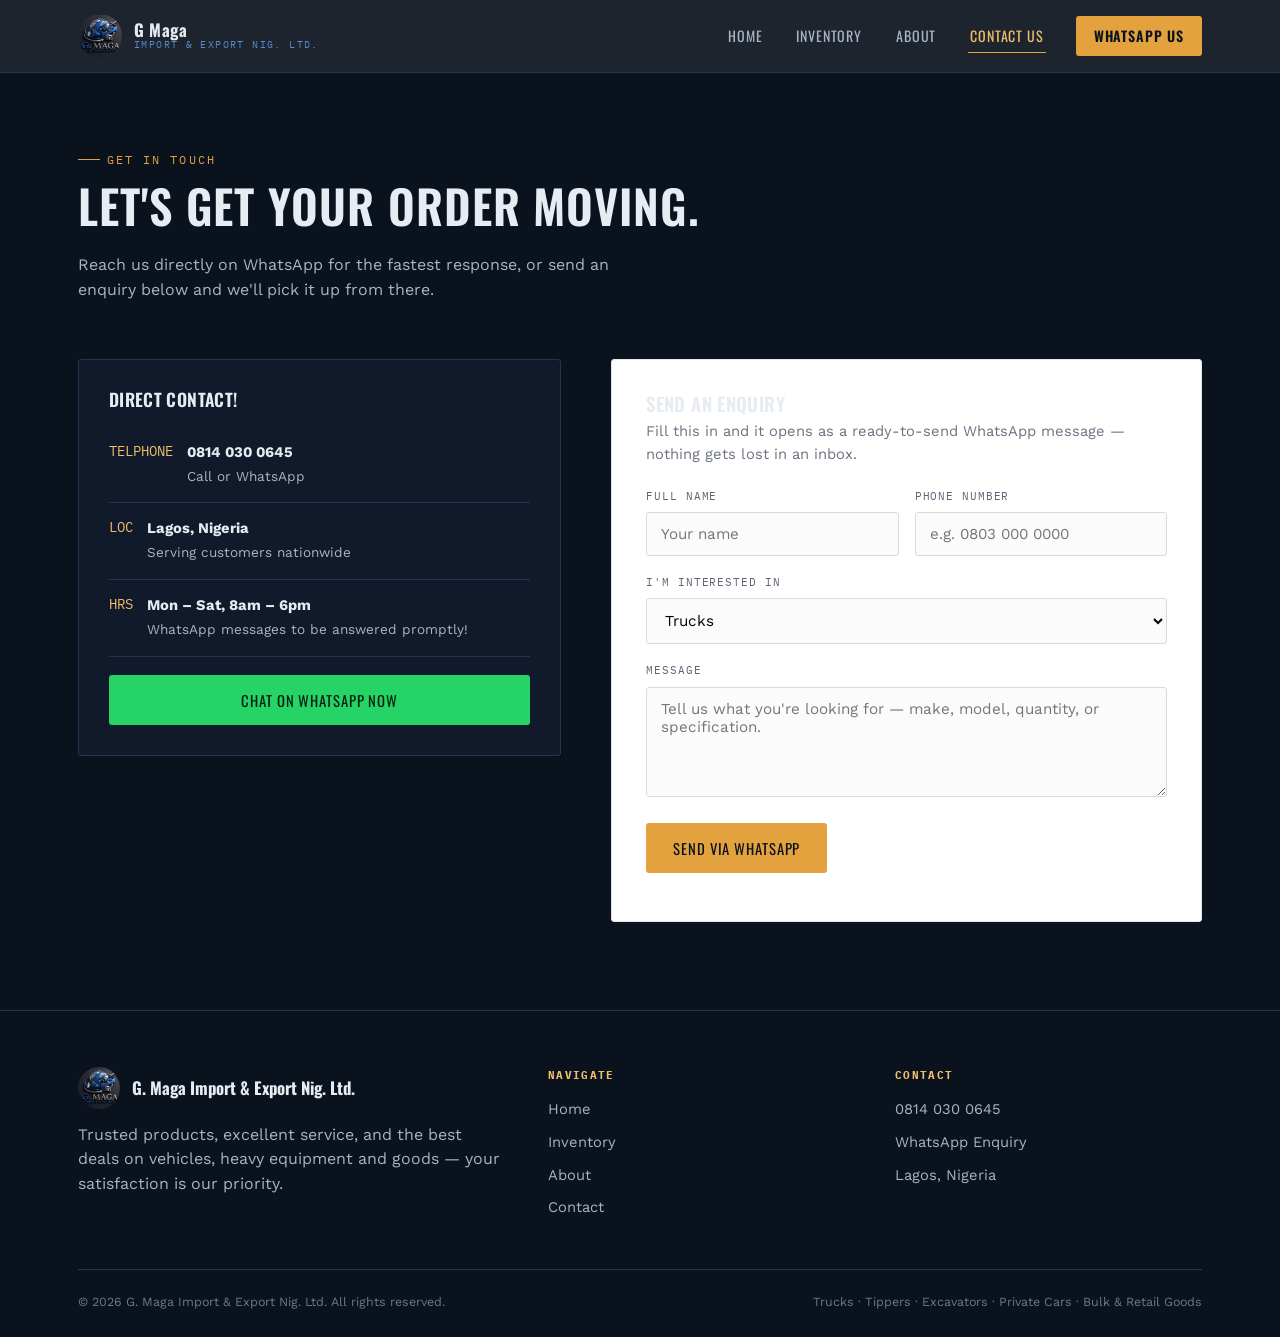
<file: contact.html>
<!DOCTYPE html>
<html lang="en">
<head>
<meta charset="UTF-8">
<meta name="viewport" content="width=device-width, initial-scale=1.0">
<title>Contact — G. Maga Import &amp; Export Nig. Ltd.</title>
<meta name="description" content="Contact G. Maga Import & Export Nig. Ltd. via WhatsApp, phone, or the enquiry form.">
<link rel="icon" href="assets/logo.jpeg">
<link rel="preconnect" href="https://fonts.googleapis.com">
<link href="https://fonts.googleapis.com/css2?family=Oswald:wght@400;500;600;700&family=Work+Sans:wght@400;500;600&family=IBM+Plex+Mono:wght@400;500&display=swap" rel="stylesheet">
<link rel="stylesheet" href="css/style.css">
</head>
<body>

<header class="site-header">
  <nav class="nav wrap">
    <a href="index.html" class="nav-brand">
      <img src="assets/logo.jpeg" alt="G. Maga Import & Export logo">
      <span class="brand-text"><strong>G Maga</strong><span>Import &amp; Export Nig. Ltd.</span></span>
    </a>
    <button class="nav-toggle" aria-label="Toggle menu" aria-expanded="false">&#9776;</button>
    <div class="nav-links">
      <a href="index.html">Home</a>
      <a href="inventory.html">Inventory</a>
      <a href="about.html">About</a>
      <a href="contact.html" class="current">Contact Us</a>
      <a href="#" data-wa-general class="nav-cta">WhatsApp Us</a>
    </div>
  </nav>
</header>

<section class="about-hero" style="background:var(--navy-deep); color:var(--silver-bright);">
  <div class="wrap">
    <span class="eyebrow">Get In Touch</span>
    <h1>Let's get your order moving.</h1>
    <p style="color:var(--silver); max-width:56ch;">Reach us directly on WhatsApp for the fastest response, or send an enquiry below and we'll pick it up from there.</p>
  </div>
</section>

<section class="section-alt" style="padding-top:0;">
  <div class="wrap">
    <div class="contact-grid">
      <div>
        <div class="contact-card">
          <h3 style="margin-bottom:18px;">Direct Contact!</h3>
          <div class="contact-line">
            <span class="ic">TELPHONE</span>
            <div><strong>0814 030 0645</strong><span>Call or WhatsApp</span></div>
          </div>
          <div class="contact-line">
            <span class="ic">LOC</span>
            <div><strong>Lagos, Nigeria</strong><span>Serving customers nationwide</span></div>
          </div>
          <div class="contact-line">
            <span class="ic">HRS</span>
            <div><strong>Mon – Sat, 8am – 6pm</strong><span>WhatsApp messages to be answered promptly!</span></div>
          </div>
          <a href="#" data-wa-general class="btn btn-whatsapp" style="width:100%; justify-content:center; margin-top:18px;">Chat on WhatsApp Now</a>
        </div>
      </div>

      <div class="form-panel">
        <h3 style="margin-bottom:6px;">Send an Enquiry</h3>
        <p style="color:#6b7280; font-size:.92rem; margin-bottom:22px;">Fill this in and it opens as a ready-to-send WhatsApp message — nothing gets lost in an inbox.</p>
        <form id="enquiry-form">
          <div class="form-row">
            <div class="field">
              <label for="name">Full Name</label>
              <input type="text" id="name" name="name" placeholder="Your name" required>
            </div>
            <div class="field">
              <label for="phone">Phone Number</label>
              <input type="tel" id="phone" name="phone" placeholder="e.g. 0803 000 0000" required>
            </div>
          </div>
          <div class="field">
            <label for="interest">I'm Interested In</label>
            <select id="interest" name="interest">
              <option value="Trucks">Trucks</option>
              <option value="Tippers">Tippers</option>
              <option value="Excavators">Excavators</option>
              <option value="Private Cars">Private Cars</option>
              <option value="Bulk / Retail Goods">Bulk / Retail Goods</option>
              <option value="Not sure yet">Not sure yet</option>
            </select>
          </div>
          <div class="field">
            <label for="message">Message</label>
            <textarea id="message" name="message" placeholder="Tell us what you're looking for — make, model, quantity, or specification." required></textarea>
          </div>
          <button type="submit" class="btn btn-amber">Send via WhatsApp</button>
          <p class="form-note" id="form-status"></p>
        </form>
      </div>
    </div>
  </div>
</section>

<footer>
  <div class="wrap">
    <div class="foot-grid">
      <div>
        <div class="foot-brand">
          <img src="assets/logo.jpeg" alt="G. Maga logo">
          <strong>G. Maga Import &amp; Export Nig. Ltd.</strong>
        </div>
        <p>Trusted products, excellent service, and the best deals on vehicles, heavy equipment and goods — your satisfaction is our priority.</p>
      </div>
      <div>
        <h5>Navigate</h5>
        <ul>
          <li><a href="index.html">Home</a></li>
          <li><a href="inventory.html">Inventory</a></li>
          <li><a href="about.html">About</a></li>
          <li><a href="contact.html">Contact</a></li>
        </ul>
      </div>
      <div>
        <h5>Contact</h5>
        <ul>
          <li>0814 030 0645</li>
          <li><a href="#" data-wa-general>WhatsApp Enquiry</a></li>
          <li>Lagos, Nigeria</li>
        </ul>
      </div>
    </div>
    <div class="foot-bottom">
      <span>&copy; <span data-year></span> G. Maga Import &amp; Export Nig. Ltd. All rights reserved.</span>
      <span>Trucks · Tippers · Excavators · Private Cars · Bulk &amp; Retail Goods</span>
    </div>
  </div>
</footer>

<script src="js/script.js"></script>
</body>
</html>
</file>
<file: css/style.css>
/* ==========================================================================
   G. MAGA IMPORT & EXPORT — Design tokens
   Palette: dock-at-night navy, brushed steel, brand blue, manifest amber
   ========================================================================== */

:root{
  --navy-deep:     #0A121D;
  --navy-panel:    #101A2B;
  --navy-panel-2:  #16223738;
  --navy-line:     #24344E;
  --steel-blue:    #2E5FA3;
  --steel-blue-br: #5789CE;
  --silver:        #A9B4C2;
  --silver-bright: #E7ECF2;
  --amber:         #E3A23D;
  --amber-br:      #F2BE6B;
  --off-white:     #F4F6F8;
  --ink:           #0A121D;

  --font-display: "Oswald", "Arial Narrow", sans-serif;
  --font-body:    "Work Sans", -apple-system, sans-serif;
  --font-mono:    "IBM Plex Mono", ui-monospace, monospace;

  --radius: 3px;
  --container: 1180px;
}

*,*::before,*::after{ box-sizing:border-box; }
html{ scroll-behavior:smooth; }
body{
  margin:0;
  background:var(--off-white);
  color:var(--ink);
  font-family:var(--font-body);
  line-height:1.55;
  -webkit-font-smoothing:antialiased;
}
img{ max-width:100%; display:block; }
a{ color:inherit; text-decoration:none; }
h1,h2,h3,h4{
  font-family:var(--font-display);
  text-transform:uppercase;
  letter-spacing:.02em;
  line-height:1.08;
  margin:0 0 .5em;
  font-weight:600;
}
p{ margin:0 0 1em; }
.wrap{ max-width:var(--container); margin:0 auto; padding:0 28px; }

@media (prefers-reduced-motion: reduce){
  *{ animation-duration:.001ms !important; transition-duration:.001ms !important; scroll-behavior:auto !important; }
}

/* ---------- Eyebrow / manifest-code labels ---------- */
.eyebrow{
  font-family:var(--font-mono);
  font-size:.72rem;
  letter-spacing:.18em;
  text-transform:uppercase;
  color:var(--amber);
  display:inline-flex;
  align-items:center;
  gap:.6em;
  margin-bottom:1em;
}
.eyebrow::before{
  content:"";
  width:22px; height:1px;
  background:var(--amber);
  display:inline-block;
}

/* ---------- Header / Nav ---------- */
.site-header{
  position:sticky; top:0; z-index:50;
  background:rgba(10,18,29,.92);
  backdrop-filter:blur(6px);
  border-bottom:1px solid var(--navy-line);
}
.nav{
  display:flex; align-items:center; justify-content:space-between;
  padding:14px 28px;
}
.nav-brand{ display:flex; align-items:center; gap:12px; }
.nav-brand img{ height:44px; width:44px; object-fit:cover; border-radius:50%; }
.nav-brand .brand-text{ display:flex; flex-direction:column; line-height:1.1; }
.nav-brand .brand-text strong{
  font-family:var(--font-display);
  color:var(--silver-bright);
  font-size:1.05rem;
  letter-spacing:.03em;
}
.nav-brand .brand-text span{
  font-family:var(--font-mono);
  font-size:.62rem;
  color:var(--steel-blue-br);
  letter-spacing:.14em;
  text-transform:uppercase;
}
.nav-links{ display:flex; align-items:center; gap:30px; }
.nav-links a{
  color:var(--silver);
  font-family:var(--font-display);
  font-size:.88rem;
  letter-spacing:.06em;
  text-transform:uppercase;
  transition:color .15s;
  padding:6px 2px;
  border-bottom:1px solid transparent;
}
.nav-links a:hover, .nav-links a:focus-visible{ color:var(--silver-bright); border-color:var(--steel-blue-br); }
.nav-links a.current{ color:var(--amber-br); border-color:var(--amber); }
.nav-cta{
  background:var(--amber);
  color:var(--ink) !important;
  padding:9px 18px !important;
  border-radius:var(--radius);
  font-weight:600;
  border:none !important;
}
.nav-cta:hover{ background:var(--amber-br); }
.nav-toggle{ display:none; }

@media (max-width: 860px){
  .nav-links{
    position:fixed; inset:66px 0 auto 0; background:var(--navy-deep);
    flex-direction:column; align-items:flex-start; gap:0;
    border-bottom:1px solid var(--navy-line);
    transform:translateY(-140%); transition:transform .25s ease;
    padding:8px 28px 20px;
  }
  .nav-links.open{ transform:translateY(0); }
  .nav-links a{ width:100%; padding:12px 0; border-bottom:1px solid var(--navy-line); }
  .nav-cta{ margin-top:10px; text-align:center; }
  .nav-toggle{
    display:block; background:none; border:1px solid var(--navy-line);
    color:var(--silver-bright); font-size:1.3rem; line-height:1;
    padding:8px 12px; border-radius:var(--radius); cursor:pointer;
  }
}

/* ---------- Buttons ---------- */
.btn{
  display:inline-flex; align-items:center; gap:10px;
  font-family:var(--font-display);
  text-transform:uppercase; letter-spacing:.06em; font-size:.92rem;
  padding:13px 26px; border-radius:var(--radius);
  border:1px solid transparent; cursor:pointer;
  transition:transform .12s ease, background .15s, border-color .15s, color .15s;
}
.btn:active{ transform:translateY(1px); }
.btn-amber{ background:var(--amber); color:var(--ink); }
.btn-amber:hover{ background:var(--amber-br); }
.btn-outline{ background:transparent; color:var(--silver-bright); border-color:var(--navy-line); }
.btn-outline:hover{ border-color:var(--steel-blue-br); color:var(--steel-blue-br); }
.btn-whatsapp{ background:#25D366; color:#08210F; }
.btn-whatsapp:hover{ background:#37e37a; }

/* ---------- Hero ---------- */
.hero{
  position:relative;
  background:
    radial-gradient(1100px 500px at 82% -10%, #1a2c4a 0%, transparent 60%),
    linear-gradient(180deg, var(--navy-deep), #0C1522 70%, var(--navy-deep));
  color:var(--silver-bright);
  overflow:hidden;
  border-bottom:1px solid var(--navy-line);
}
.hero .wrap{
  padding:110px 28px 90px;
  display:grid; grid-template-columns:1.15fr .85fr; gap:50px; align-items:center;
}
.hero h1{
  font-size:clamp(2.3rem, 5vw, 3.6rem);
  color:var(--silver-bright);
}
.hero h1 em{ font-style:normal; color:var(--amber-br); }
.hero .lede{ color:var(--silver); font-size:1.08rem; max-width:46ch; }
.hero .cta-row{ display:flex; gap:14px; flex-wrap:wrap; margin-top:28px; }
.hero-stats{ display:flex; gap:34px; margin-top:46px; flex-wrap:wrap; }
.hero-stats div{ font-family:var(--font-mono); }
.hero-stats strong{ display:block; font-size:1.6rem; color:var(--silver-bright); }
.hero-stats span{ font-size:.72rem; color:var(--silver); letter-spacing:.08em; text-transform:uppercase; }

.hero-manifest{
  background:var(--navy-panel);
  border:1px solid var(--navy-line);
  border-radius:var(--radius);
  padding:22px;
  font-family:var(--font-mono);
  font-size:.82rem;
  color:var(--silver);
}
.hero-manifest .m-head{
  display:flex; justify-content:space-between; align-items:center;
  border-bottom:1px dashed var(--navy-line); padding-bottom:12px; margin-bottom:12px;
  color:var(--amber-br); letter-spacing:.1em; text-transform:uppercase; font-size:.68rem;
}
.hero-manifest ul{ list-style:none; margin:0; padding:0; }
.hero-manifest li{
  display:flex; justify-content:space-between;
  padding:9px 0; border-bottom:1px solid var(--navy-line);
}
.hero-manifest li:last-child{ border-bottom:none; }
.hero-manifest .status{ color:var(--amber-br); }

/* ---------- Sections ---------- */
section{ padding:88px 0; }
.section-alt{ background:var(--navy-deep); color:var(--silver-bright); }
.section-alt .eyebrow{ color:var(--amber-br); }
.section-head{ max-width:640px; margin-bottom:52px; }
.section-head h2{ font-size:clamp(1.7rem,3.4vw,2.4rem); }
.section-alt .section-head p{ color:var(--silver); }

/* ---------- Value grid ---------- */
.value-grid{ display:grid; grid-template-columns:repeat(3,1fr); gap:26px; }
.value-card{
  background:#fff; border:1px solid #e3e6ea; border-radius:var(--radius);
  padding:28px; border-top:3px solid var(--steel-blue);
}
.value-card .num{ font-family:var(--font-mono); color:var(--amber); font-size:.78rem; letter-spacing:.1em; }
.value-card h3{ font-size:1.1rem; margin-top:8px; }
.value-card p{ color:#4b5563; font-size:.95rem; margin-bottom:0; }

/* ---------- Category strip ---------- */
.cat-strip{ display:grid; grid-template-columns:repeat(4,1fr); gap:18px; }
.cat-card{
  position:relative; border-radius:var(--radius); overflow:hidden;
  aspect-ratio:4/5; border:1px solid var(--navy-line);
}
.cat-card img{ width:100%; height:100%; object-fit:cover; filter:saturate(.92) contrast(1.03); transition:transform .4s ease; }
.cat-card:hover img{ transform:scale(1.06); }
.cat-card .cat-tag{
  position:absolute; inset:auto 0 0 0;
  background:linear-gradient(0deg, rgba(10,18,29,.95), transparent);
  padding:16px 14px 14px; color:var(--silver-bright);
  font-family:var(--font-display); letter-spacing:.04em; text-transform:uppercase;
}
.cat-card .cat-tag span{
  display:block; font-family:var(--font-mono); font-size:.65rem; color:var(--amber-br);
  letter-spacing:.14em; margin-bottom:4px;
}

/* ---------- Manifest / inventory cards (signature element) ---------- */
.manifest-grid{ display:grid; grid-template-columns:repeat(3,1fr); gap:24px; }
.manifest-card{
  background:#fff; border:1px solid #e3e6ea; border-radius:var(--radius);
  overflow:hidden; position:relative; display:flex; flex-direction:column;
}
.manifest-card .shot{ aspect-ratio:16/11; overflow:hidden; position:relative; }
.manifest-card .shot img{ width:100%; height:100%; object-fit:cover; }
.manifest-card .stamp{
  position:absolute; top:14px; right:-6px;
  font-family:var(--font-mono); font-size:.62rem; letter-spacing:.12em;
  border:2px solid var(--amber); color:var(--amber);
  padding:4px 12px; transform:rotate(8deg);
  background:rgba(255,255,255,.9); border-radius:2px;
}
.manifest-card .body{ padding:20px 20px 22px; border-top:3px solid var(--steel-blue); }
.manifest-card .code{
  font-family:var(--font-mono); font-size:.7rem; color:#8a94a3; letter-spacing:.08em; margin-bottom:6px;
}
.manifest-card h3{ font-size:1.12rem; margin-bottom:6px; }
.manifest-card .specs{
  display:flex; flex-wrap:wrap; gap:8px 14px; margin:12px 0 14px;
  font-family:var(--font-mono); font-size:.74rem; color:#4b5563;
}
.manifest-card .specs b{ color:var(--ink); }
.manifest-card .price{ font-family:var(--font-mono); color:var(--steel-blue); font-weight:600; }
.manifest-card .card-actions{ display:flex; gap:10px; margin-top:14px; }
.manifest-card .card-actions .btn{ padding:9px 14px; font-size:.78rem; }

.filter-row{ display:flex; gap:10px; flex-wrap:wrap; margin-bottom:36px; }
.filter-btn{
  font-family:var(--font-mono); font-size:.75rem; letter-spacing:.05em; text-transform:uppercase;
  padding:9px 16px; border-radius:20px; border:1px solid #d6dbe1; background:#fff; cursor:pointer;
  transition:.15s;
}
.filter-btn:hover{ border-color:var(--steel-blue); }
.filter-btn.active{ background:var(--ink); color:#fff; border-color:var(--ink); }

/* ---------- Goods / bulk supply band ---------- */
.goods-band{
  background:var(--steel-blue);
  background:linear-gradient(120deg, var(--steel-blue), #1E3E68);
  color:#fff; border-radius:var(--radius);
  padding:44px 40px; display:flex; align-items:center; justify-content:space-between; gap:30px; flex-wrap:wrap;
}
.goods-band h3{ color:#fff; font-size:1.5rem; max-width:34ch; }
.goods-band p{ color:#cfe0f5; max-width:44ch; margin-bottom:0; }

/* ---------- Process ---------- */
.process{ display:grid; grid-template-columns:repeat(4,1fr); gap:0; position:relative; }
.process::before{
  content:""; position:absolute; top:22px; left:6%; right:6%; height:1px;
  background:var(--navy-line);
}
.process-step{ position:relative; padding:0 18px; }
.process-step .dot{
  width:44px; height:44px; border-radius:50%; background:var(--navy-panel);
  border:1px solid var(--steel-blue-br); color:var(--amber-br);
  display:flex; align-items:center; justify-content:center;
  font-family:var(--font-mono); font-size:.85rem; margin-bottom:18px; position:relative; z-index:1;
}
.process-step h4{ font-size:1rem; color:var(--silver-bright); }
.process-step p{ color:var(--silver); font-size:.9rem; }

/* ---------- Testimonial / trust ---------- */
.trust-row{ display:flex; gap:40px; flex-wrap:wrap; align-items:center; justify-content:space-between; }
.quote-block{
  border-left:3px solid var(--amber); padding-left:22px; max-width:640px;
}
.quote-block p{ font-size:1.15rem; font-family:var(--font-display); text-transform:none; letter-spacing:0; color:var(--silver-bright); }
.quote-block cite{ font-style:normal; font-family:var(--font-mono); font-size:.75rem; color:var(--silver); letter-spacing:.06em; }

/* ---------- CTA band ---------- */
.cta-band{
  background:var(--navy-deep); color:var(--silver-bright);
  border-top:1px solid var(--navy-line); border-bottom:1px solid var(--navy-line);
  text-align:center;
}
.cta-band h2{ font-size:clamp(1.7rem,3.6vw,2.6rem); }
.cta-band p{ color:var(--silver); max-width:52ch; margin:0 auto 30px; }
.cta-band .cta-row{ display:flex; justify-content:center; gap:14px; flex-wrap:wrap; }

/* ---------- Footer ---------- */
footer{ background:var(--navy-deep); color:var(--silver); border-top:1px solid var(--navy-line); padding:56px 0 26px; }
.foot-grid{ display:grid; grid-template-columns:1.4fr 1fr 1fr; gap:40px; margin-bottom:40px; }
.foot-brand{ display:flex; align-items:center; gap:12px; margin-bottom:14px; }
.foot-brand img{ height:42px; width:42px; border-radius:50%; object-fit:cover; }
.foot-brand strong{ font-family:var(--font-display); color:var(--silver-bright); font-size:1.05rem; }
footer h5{
  font-family:var(--font-mono); font-size:.7rem; letter-spacing:.12em; text-transform:uppercase;
  color:var(--amber-br); margin:0 0 14px;
}
footer ul{ list-style:none; margin:0; padding:0; }
footer li{ margin-bottom:10px; font-size:.92rem; }
footer li a:hover{ color:var(--silver-bright); }
.foot-bottom{
  border-top:1px solid var(--navy-line); padding-top:22px;
  display:flex; justify-content:space-between; flex-wrap:wrap; gap:10px;
  font-size:.78rem; color:#6c7889;
}

/* ---------- About page specifics ---------- */
.about-hero{ padding:70px 0 40px; }
.about-hero h1{ font-size:clamp(2rem,4.4vw,2.9rem); }
.split{ display:grid; grid-template-columns:1fr 1fr; gap:60px; align-items:center; }
.split img{ border-radius:var(--radius); border:1px solid var(--navy-line); }
.timeline{ list-style:none; margin:0; padding:0; border-left:2px solid var(--navy-line); }
.timeline li{ position:relative; padding:0 0 34px 26px; }
.timeline li::before{
  content:""; position:absolute; left:-7px; top:2px; width:12px; height:12px; border-radius:50%;
  background:var(--amber); border:2px solid var(--navy-deep);
}
.timeline h4{ color:var(--silver-bright); font-size:.98rem; margin-bottom:4px; }
.timeline .yr{ font-family:var(--font-mono); font-size:.72rem; color:var(--amber-br); letter-spacing:.08em; }
.timeline p{ color:var(--silver); font-size:.9rem; margin-bottom:0; }

/* ---------- Contact page ---------- */
.contact-grid{ display:grid; grid-template-columns:.9fr 1.1fr; gap:50px; align-items:start; }
.contact-card{
  background:var(--navy-panel); border:1px solid var(--navy-line); border-radius:var(--radius); padding:30px;
}
.contact-card h3{ color:var(--silver-bright); font-size:1.1rem; }
.contact-line{ display:flex; gap:14px; padding:14px 0; border-bottom:1px solid var(--navy-line); }
.contact-line:last-child{ border-bottom:none; }
.contact-line .ic{ color:var(--amber-br); font-family:var(--font-mono); }
.contact-line strong{ display:block; color:var(--silver-bright); font-size:.92rem; }
.contact-line span{ color:var(--silver); font-size:.85rem; }

.form-panel{ background:#fff; border:1px solid #e3e6ea; border-radius:var(--radius); padding:34px; }
.form-row{ display:grid; grid-template-columns:1fr 1fr; gap:16px; }
.field{ margin-bottom:18px; }
.field label{
  display:block; font-family:var(--font-mono); font-size:.7rem; letter-spacing:.08em; text-transform:uppercase;
  color:#5a6472; margin-bottom:7px;
}
.field input, .field select, .field textarea{
  width:100%; border:1px solid #d6dbe1; border-radius:var(--radius); padding:12px 14px;
  font-family:var(--font-body); font-size:.95rem; background:#fbfbfc;
}
.field textarea{ resize:vertical; min-height:110px; }
.field input:focus, .field select:focus, .field textarea:focus{
  outline:2px solid var(--steel-blue); outline-offset:1px; background:#fff;
}
.form-note{ font-size:.82rem; color:#6b7280; margin-top:14px; }
.map-embed{ border-radius:var(--radius); overflow:hidden; border:1px solid var(--navy-line); margin-top:24px; }

/* ---------- Inventory page filters + empty state ---------- */
.empty-state{
  text-align:center; padding:60px 20px; color:#6b7280; font-family:var(--font-mono); font-size:.9rem;
  border:1px dashed #d6dbe1; border-radius:var(--radius);
}

/* ---------- Responsive ---------- */
@media (max-width: 980px){
  .hero .wrap{ grid-template-columns:1fr; }
  .value-grid, .manifest-grid{ grid-template-columns:repeat(2,1fr); }
  .cat-strip{ grid-template-columns:repeat(2,1fr); }
  .process{ grid-template-columns:repeat(2,1fr); gap:34px 0; }
  .process::before{ display:none; }
  .split{ grid-template-columns:1fr; }
  .contact-grid{ grid-template-columns:1fr; }
  .foot-grid{ grid-template-columns:1fr 1fr; }
}
@media (max-width: 620px){
  .value-grid, .manifest-grid, .cat-strip{ grid-template-columns:1fr; }
  .form-row{ grid-template-columns:1fr; }
  .foot-grid{ grid-template-columns:1fr; }
  .goods-band{ padding:32px 24px; }
  section{ padding:64px 0; }
}
</file>
